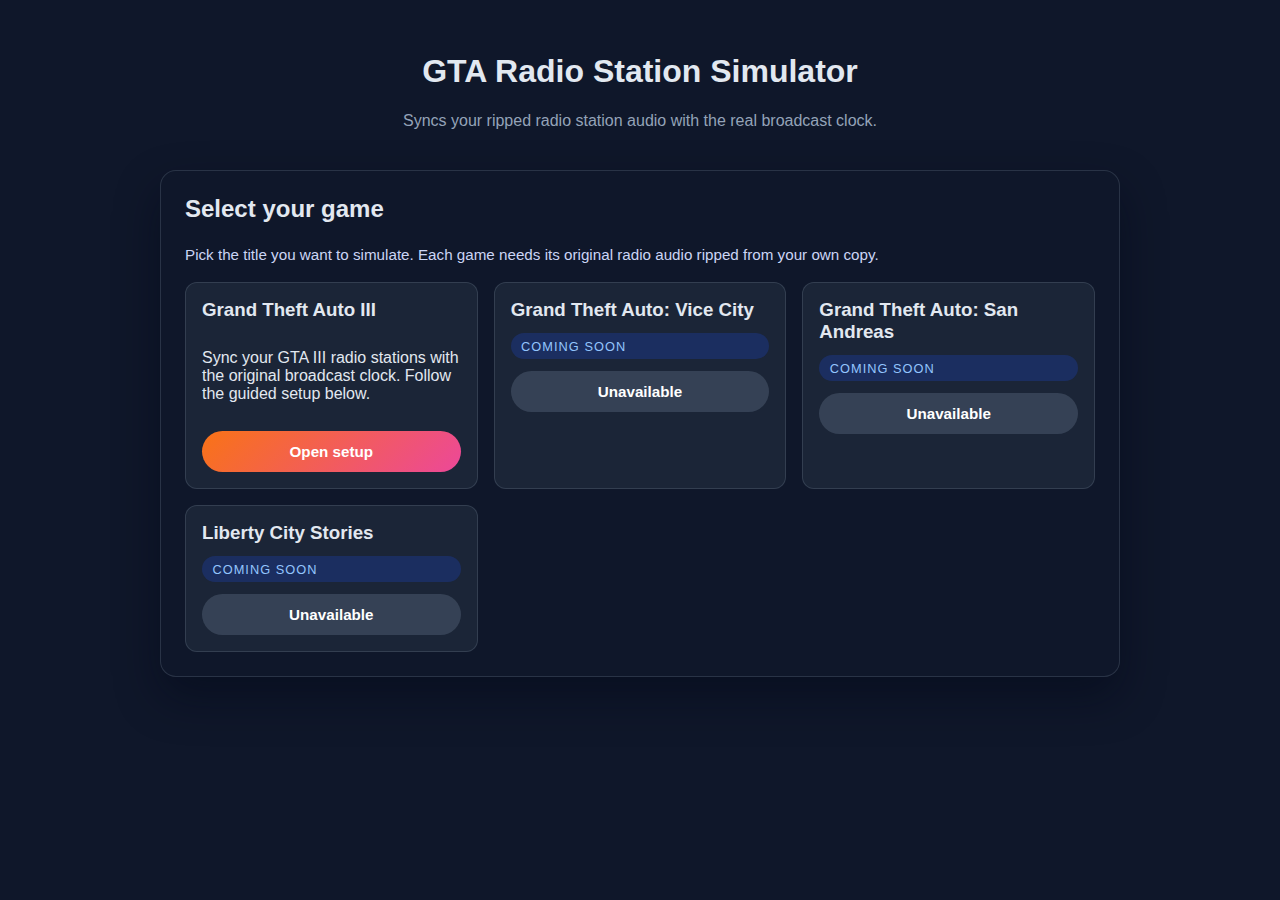
<file: index.html>
<!doctype html>
<html lang="en">
  <head>
    <meta charset="utf-8" />
    <meta http-equiv="refresh" content="0; url=web/" />
    <title>GTA Radio Simulator</title>
    <style>
      body { font-family: system-ui, -apple-system, "Segoe UI", sans-serif; padding: 2rem; text-align: center; }
    </style>
  </head>
  <body>
    <p>Redirecting to the web app… <a href="web/">open now</a>.</p>
  </body>
</html>
</file>
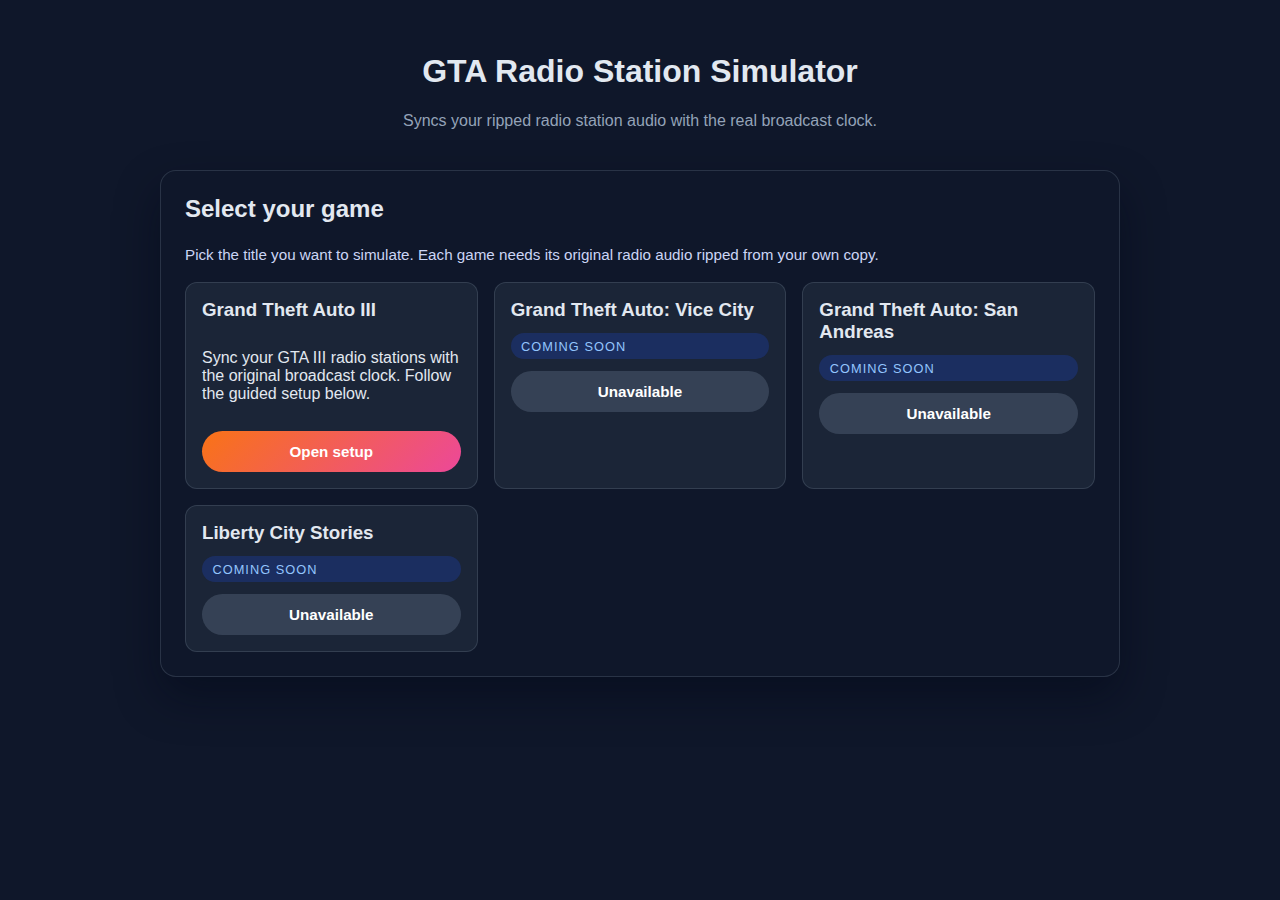
<file: web/index.html>
<!DOCTYPE html>
<html lang="en">
  <head>
    <meta charset="UTF-8" />
    <meta name="viewport" content="width=device-width, initial-scale=1.0" />
    <title>GTA Radio Sync</title>
    <link rel="stylesheet" href="styles.css" />
  </head>
  <body>
    <main class="app">
      <header class="app__header">
        <h1>GTA Radio Station Simulator</h1>
        <p class="app__tagline">
          Syncs your ripped radio station audio with the real broadcast clock.
        </p>
      </header>
      <section class="card" id="game-selection"></section>
      <section class="card" id="station-manager" hidden></section>
      <section class="card" id="player" hidden></section>
    </main>
    <script type="module" src="app.js"></script>
  </body>
</html>
</file>
<file: web/styles.css>
:root {
  color-scheme: dark light;
  font-family: "Segoe UI", Tahoma, Geneva, Verdana, sans-serif;
  background: #0f172a;
  color: #e2e8f0;
}

body {
  margin: 0;
  min-height: 100vh;
}

.app {
  max-width: 960px;
  margin: 0 auto;
  padding: 2rem 1.5rem 4rem;
  display: flex;
  flex-direction: column;
  gap: 1.5rem;
}

.app__header {
  text-align: center;
}

.app__tagline {
  margin-top: 0.5rem;
  color: #94a3b8;
}

.card {
  background: rgba(15, 23, 42, 0.85);
  border: 1px solid rgba(148, 163, 184, 0.2);
  border-radius: 16px;
  padding: 1.5rem;
  box-shadow: 0 20px 45px rgba(2, 6, 23, 0.45);
}

.card h2 {
  margin-top: 0;
}

.game-grid {
  display: grid;
  gap: 1rem;
  grid-template-columns: repeat(auto-fit, minmax(220px, 1fr));
}

.game-card {
  padding: 1rem;
  border-radius: 12px;
  border: 1px solid rgba(148, 163, 184, 0.2);
  background: rgba(30, 41, 59, 0.8);
  display: flex;
  flex-direction: column;
  gap: 0.75rem;
}

.game-card h3 {
  margin: 0;
}

.game-card button {
  padding: 0.75rem 1rem;
  border-radius: 999px;
  border: none;
  background: linear-gradient(135deg, #f97316, #ec4899);
  color: white;
  font-size: 0.95rem;
  font-weight: 600;
  cursor: pointer;
  transition: transform 0.1s ease;
}

.game-card button:disabled {
  background: rgba(71, 85, 105, 0.6);
  cursor: not-allowed;
}

.game-card button:not(:disabled):hover {
  transform: translateY(-2px);
}

.station-list {
  margin: 1rem 0 0;
  display: flex;
  flex-direction: column;
  gap: 1rem;
}

.station-item {
  display: grid;
  grid-template-columns: repeat(auto-fit, minmax(180px, 1fr));
  gap: 0.75rem;
  padding: 1rem;
  border: 1px solid rgba(148, 163, 184, 0.2);
  border-radius: 12px;
  background: rgba(15, 23, 42, 0.6);
}

.station-item--valid {
  border-color: rgba(34, 197, 94, 0.6);
}

.station-item--error {
  border-color: rgba(248, 113, 113, 0.7);
}

.station-item--missing {
  border-color: rgba(148, 163, 184, 0.35);
  background: rgba(15, 23, 42, 0.35);
}

.station-status {
  font-size: 0.85rem;
  color: #94a3b8;
}

.station-status strong {
  font-weight: 600;
}

.station-status[data-state="valid"] {
  color: #4ade80;
}

.station-status[data-state="error"] {
  color: #f87171;
}

.station-status[data-state="pending"] {
  color: #facc15;
}

.station-status[data-state="waiting"] {
  color: #a5b4fc;
}

.station-status[data-state="missing"] {
  color: #cbd5f5;
  font-style: italic;
}

.controls {
  display: flex;
  flex-wrap: wrap;
  gap: 0.75rem;
  align-items: center;
  margin-top: 1rem;
}

.controls button {
  padding: 0.65rem 1rem;
  border-radius: 8px;
  border: none;
  background: #38bdf8;
  color: #0f172a;
  font-weight: 600;
  cursor: pointer;
}

.controls button:disabled {
  background: rgba(148, 163, 184, 0.3);
  cursor: not-allowed;
}

.importer {
  margin: 1rem 0;
  padding: 1rem;
  border-radius: 12px;
  border: 1px solid rgba(148, 163, 184, 0.2);
  background: rgba(15, 23, 42, 0.5);
}

.importer__form {
  display: flex;
  flex-direction: column;
  gap: 0.75rem;
}

.importer__label {
  font-weight: 600;
  color: #f8fafc;
}

.importer__row {
  display: flex;
  flex-wrap: wrap;
  gap: 0.75rem;
}

.importer__row--actions {
  align-items: stretch;
}

.importer__row input {
  flex: 1 1 260px;
  min-width: 200px;
  padding: 0.6rem 0.75rem;
  border-radius: 8px;
  border: 1px solid rgba(148, 163, 184, 0.35);
  background: rgba(15, 23, 42, 0.65);
  color: inherit;
}

.importer__row input::placeholder {
  color: #64748b;
}

.importer__row input[readonly] {
  cursor: default;
  background: rgba(15, 23, 42, 0.45);
}

.importer__buttons {
  display: flex;
  flex-wrap: wrap;
  gap: 0.5rem;
}

#gta3-import-browse,
#gta3-import-submit {
  padding: 0.65rem 1rem;
  border-radius: 8px;
  border: none;
  font-weight: 600;
  cursor: pointer;
}

#gta3-import-browse {
  background: rgba(148, 163, 184, 0.3);
  color: #f8fafc;
  border: 1px solid rgba(148, 163, 184, 0.45);
}

#gta3-import-browse:hover {
  background: rgba(148, 163, 184, 0.45);
}

#gta3-import-submit {
  background: linear-gradient(135deg, #4ade80, #22d3ee);
  color: #0f172a;
}

#gta3-import-submit:disabled {
  background: rgba(148, 163, 184, 0.3);
  cursor: not-allowed;
}

#import-feedback {
  margin: 0;
}

.station-selector {
  display: grid;
  grid-template-columns: repeat(auto-fit, minmax(150px, 1fr));
  gap: 0.75rem;
  margin-top: 1.5rem;
}

.station-selector button {
  padding: 0.75rem 0.5rem;
  border-radius: 10px;
  border: 1px solid rgba(148, 163, 184, 0.2);
  background: rgba(30, 41, 59, 0.8);
  color: inherit;
  cursor: pointer;
  font-weight: 600;
}

.station-selector button.active {
  border-color: rgba(248, 113, 113, 0.7);
  background: rgba(248, 113, 113, 0.15);
}

.station-selector button.missing {
  border-style: dashed;
  border-color: rgba(148, 163, 184, 0.35);
  background: rgba(15, 23, 42, 0.35);
  color: #64748b;
}

.badge {
  display: inline-flex;
  align-items: center;
  gap: 0.35rem;
  padding: 0.35rem 0.65rem;
  border-radius: 999px;
  background: rgba(30, 64, 175, 0.35);
  color: #93c5fd;
  font-size: 0.8rem;
  text-transform: uppercase;
  letter-spacing: 0.08em;
}

.warning {
  background: rgba(248, 113, 113, 0.1);
  border: 1px solid rgba(248, 113, 113, 0.4);
  padding: 0.75rem 1rem;
  border-radius: 10px;
  color: #fca5a5;
  margin-top: 1rem;
}

.instruction-list {
  margin: 0.75rem 0 1.25rem;
  padding-left: 1.2rem;
  color: #cbd5f5;
  line-height: 1.6;
}

.instruction-list li + li {
  margin-top: 0.5rem;
}

.info-text {
  color: #cbd5f5;
  font-size: 0.95rem;
  line-height: 1.6;
}

@media (max-width: 600px) {
  .card {
    padding: 1.25rem;
  }
}
</file>
